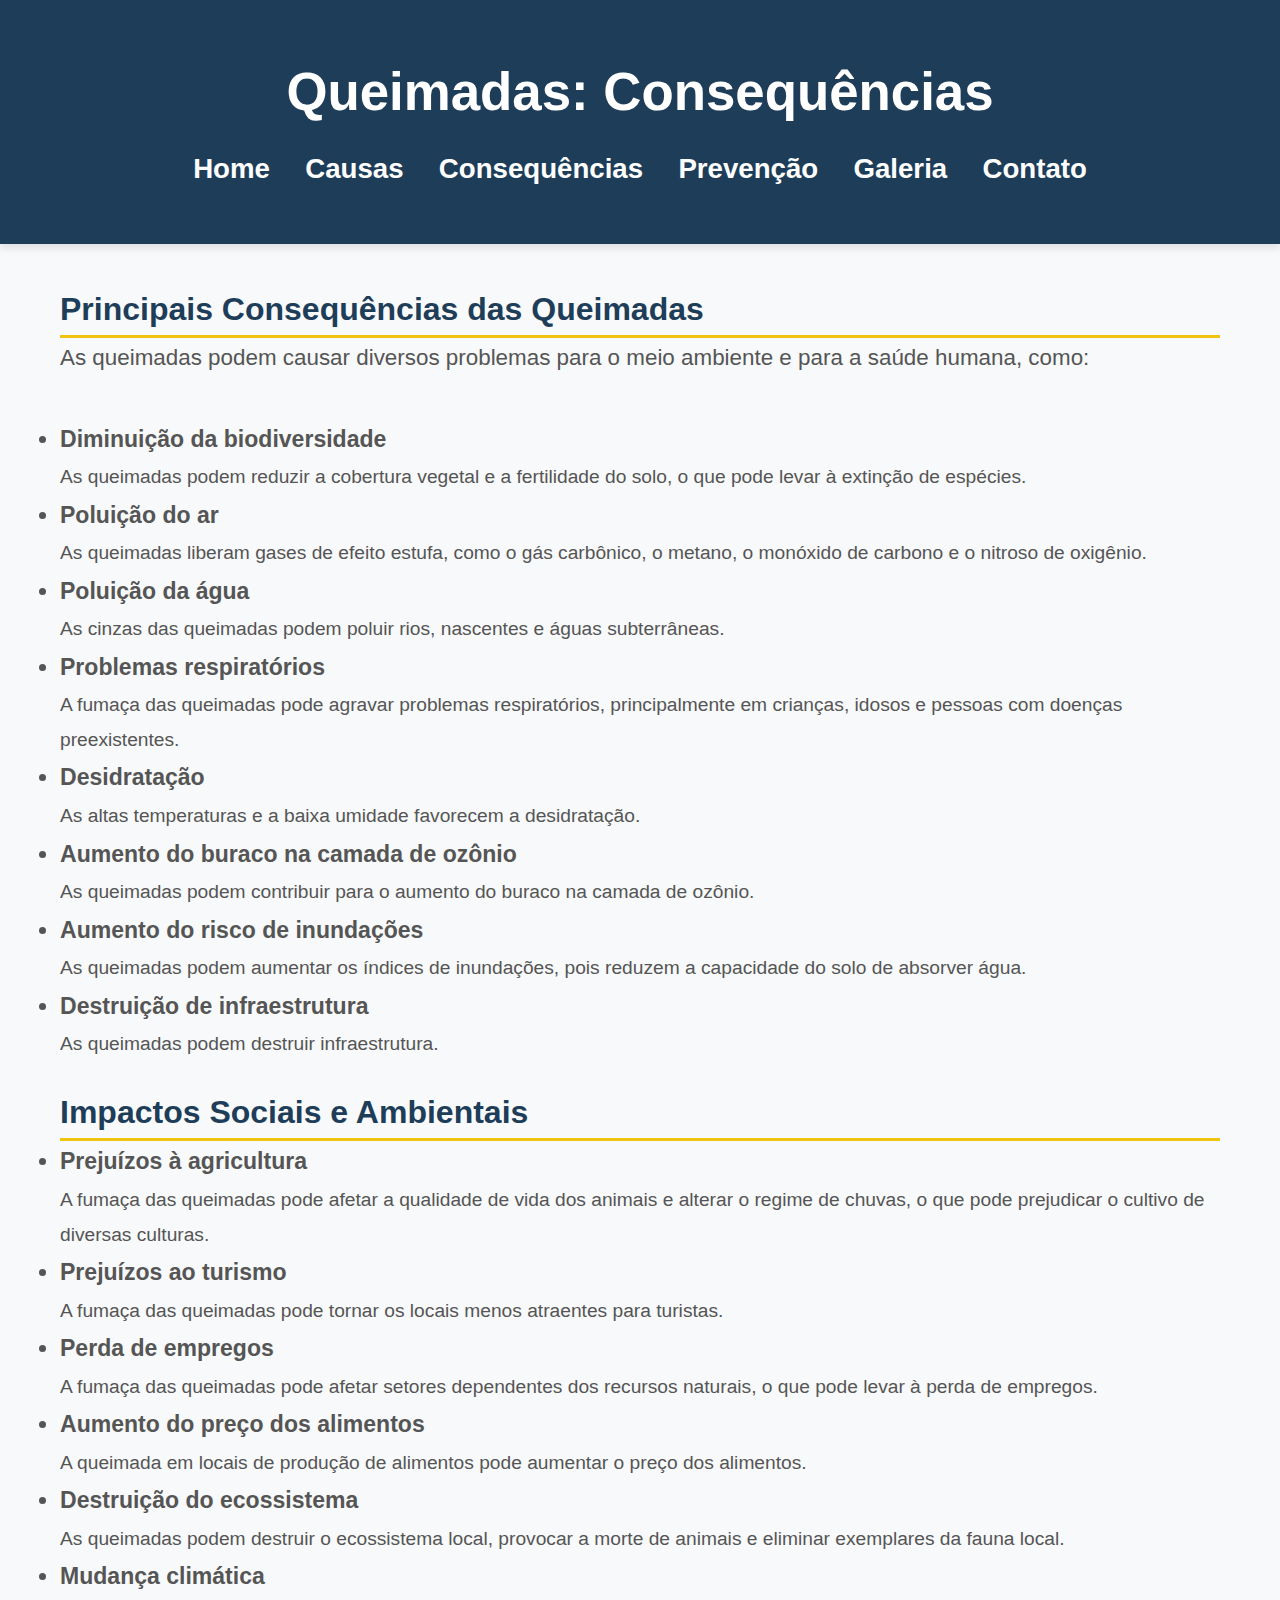
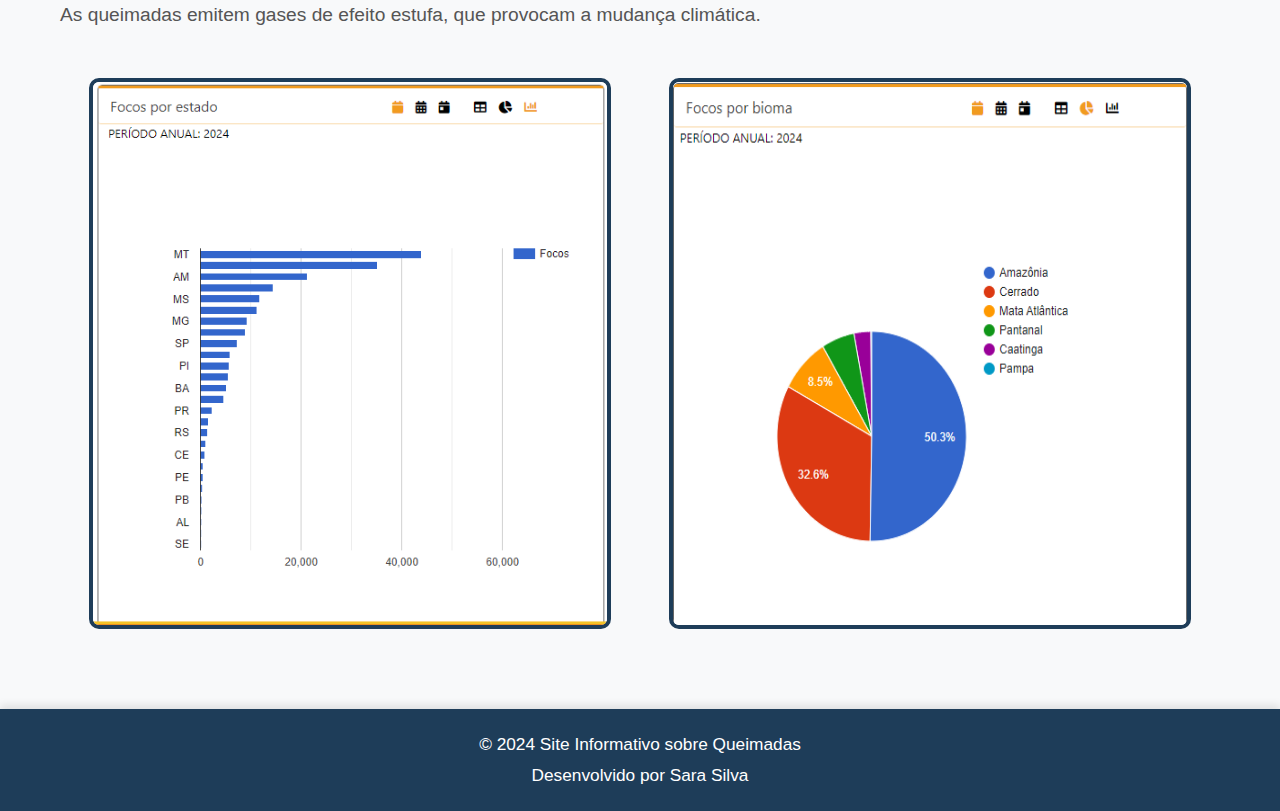
<file: Site Informativo/consequencias.html>
<!DOCTYPE html>
<html lang="pt-br">
<head>
    <meta charset="UTF-8">
    <meta name="viewport" content="width=device-width, initial-scale=1.0">
    <meta name="description" content="Causas das queimadas na região.">
    <title>Queimadas - Consequências</title>
    <link rel="stylesheet" href="style.css">
</head>
<body>
    
    <header>
        <h1>Queimadas: Consequências</h1>
        <nav>
            <ul>
                <li><a href="index.html">Home</a></li>
                <li><a href="causas.html">Causas</a></li>
                <li><a href="consequencias.html">Consequências</a></li>
                <li><a href="prevencao.html">Prevenção</a></li>
                <li><a href="galeriadefotos.html">Galeria</a></li>
                <li><a href="contato.html">Contato</a></li>
            </ul>
        </nav>
    </header>

    <main>
        <section class="consequencias">
            <h2>Principais Consequências das Queimadas</h2>
            <p>As queimadas podem causar diversos problemas para o meio ambiente e para a saúde humana, como:</p>
            <ul>        
                <li><b>Diminuição da biodiversidade</b></li>
                As queimadas podem reduzir a cobertura vegetal e a fertilidade do solo, o que pode levar à extinção de espécies. 
                <li><b>Poluição do ar</b></li>
                As queimadas liberam gases de efeito estufa, como o gás carbônico, o metano, o monóxido de carbono e o nitroso de oxigênio. 
                <li><b>Poluição da água</b></li>
                As cinzas das queimadas podem poluir rios, nascentes e águas subterrâneas. 
                <li><b>Problemas respiratórios</b></li>
                A fumaça das queimadas pode agravar problemas respiratórios, principalmente em crianças, idosos e pessoas com doenças preexistentes. 
                <li><b>Desidratação</b></li>
                As altas temperaturas e a baixa umidade favorecem a desidratação. 
                <li><b>Aumento do buraco na camada de ozônio</b></li>
                As queimadas podem contribuir para o aumento do buraco na camada de ozônio. 
                <li><b>Aumento do risco de inundações</b></li>
                As queimadas podem aumentar os índices de inundações, pois reduzem a capacidade do solo de absorver água. 
                <li><b>Destruição de infraestrutura</b></li>
                As queimadas podem destruir infraestrutura. 
            </ul>   
            <br>
            <h2>Impactos Sociais e Ambientais</h2>
            <ul>
            <li><b>Prejuízos à agricultura</b></li>
            A fumaça das queimadas pode afetar a qualidade de vida dos animais e alterar o regime de chuvas, o que pode prejudicar o cultivo de diversas culturas. 
            <li><b>Prejuízos ao turismo</b></li>
            A fumaça das queimadas pode tornar os locais menos atraentes para turistas. 
            <li><b>Perda de empregos</b></li>
            A fumaça das queimadas pode afetar setores dependentes dos recursos naturais, o que pode levar à perda de empregos. 
            <li><b>Aumento do preço dos alimentos</b></li>
            A queimada em locais de produção de alimentos pode aumentar o preço dos alimentos. 
            <li><b>Destruição do ecossistema</b></li>
            As queimadas podem destruir o ecossistema local, provocar a morte de animais e eliminar exemplares da fauna local. 
            <li><b>Mudança climática</b></li>
            As queimadas emitem gases de efeito estufa, que provocam a mudança climática.
            </ul>
        </section>

        <br>

        <section class="images">
            <img src="image/Dados de Foco - INPE.png" alt="Dados de Focos de incêndio" />
            <img src="image/Focos por Bioma - INPE.png" alt="Dados de Focos de incêndio por Bioma" />
        </section>

    </main>

    <footer>
        <p>&copy; 2024 Site Informativo sobre Queimadas</p>
        <p>Desenvolvido por Sara Silva</p>
    </footer>
</body>
</html>
</file>
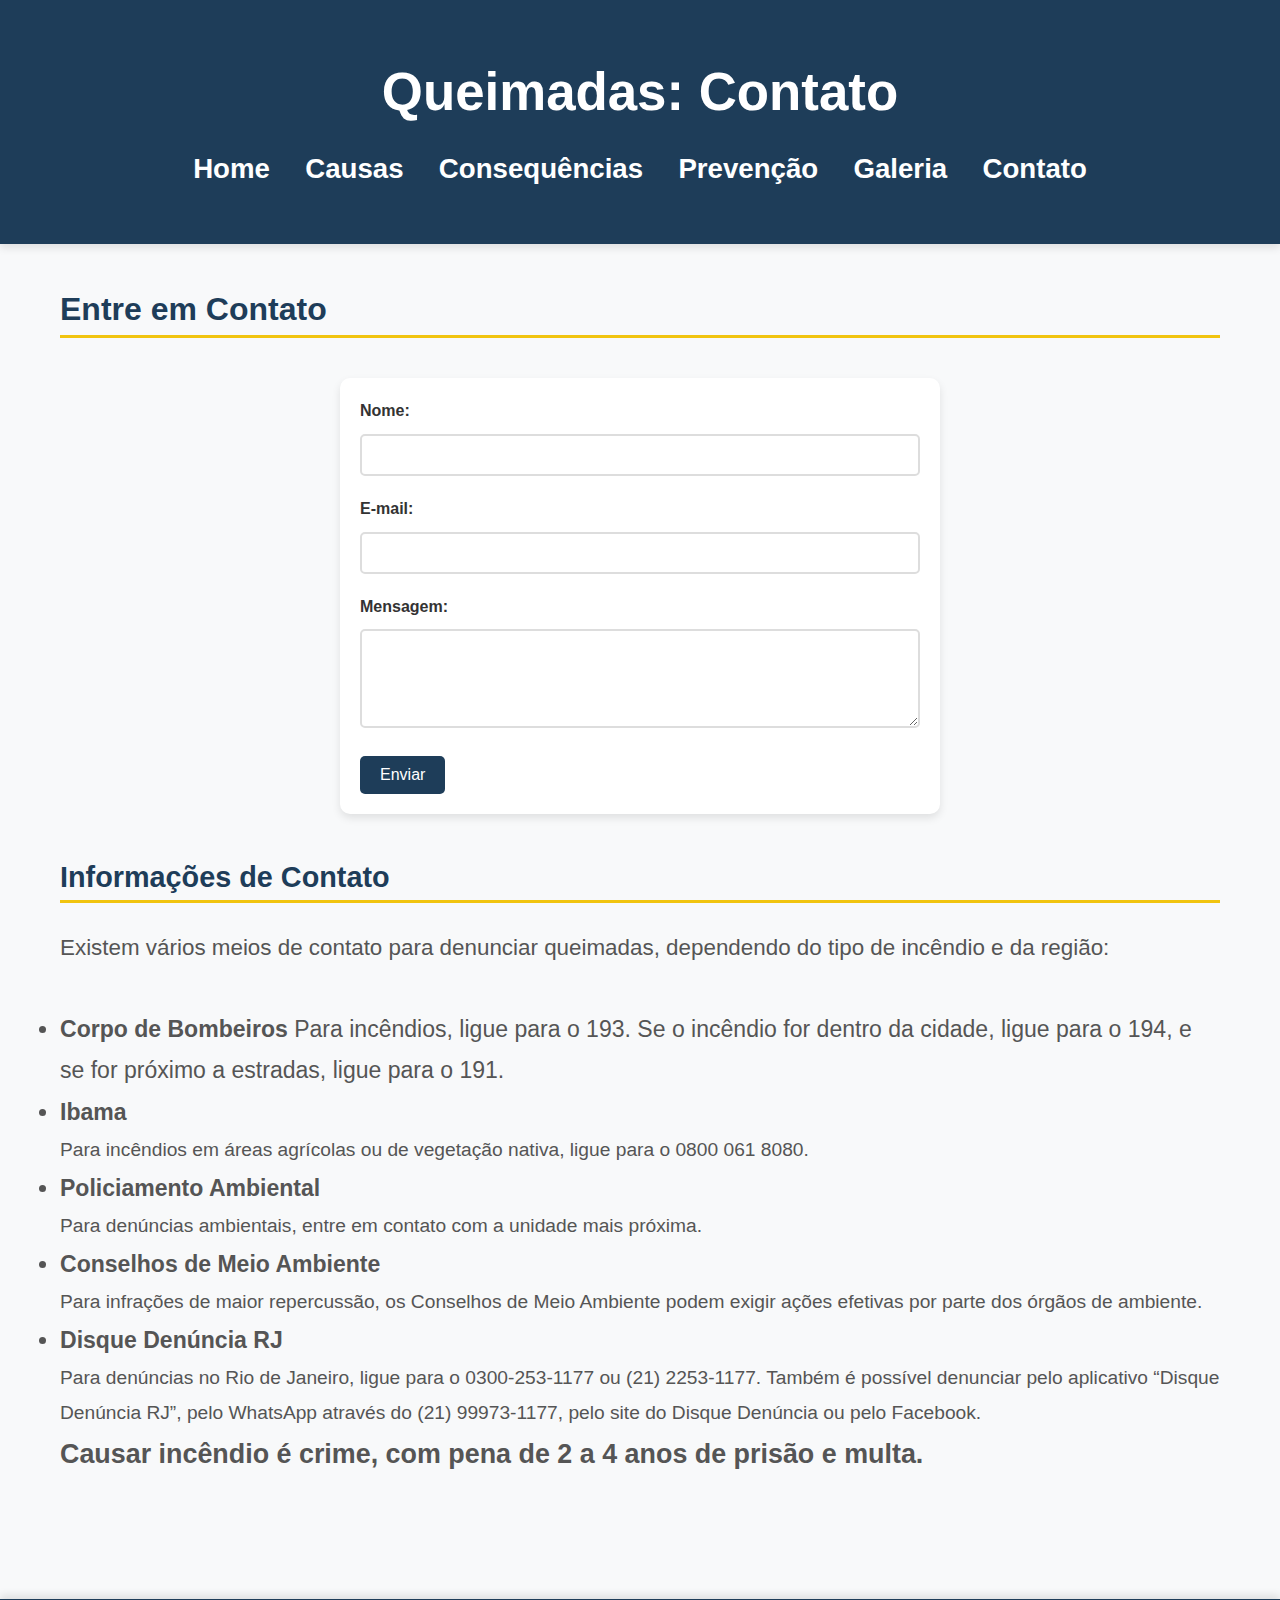
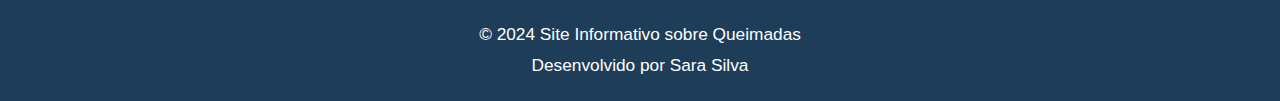
<file: Site Informativo/contato.html>
<!DOCTYPE html>
<html lang="pt-br">
<head>
    <meta charset="UTF-8">
    <meta name="viewport" content="width=device-width, initial-scale=1.0">
    <meta name="description" content="Causas das queimadas na região.">
    <title>Queimadas - Contato</title>
    <link rel="stylesheet" href="style.css">
</head>
<body>
    
    <header>
        <h1>Queimadas: Contato</h1>
        <nav>
            <ul>
                <li><a href="index.html">Home</a></li>
                <li><a href="causas.html">Causas</a></li>
                <li><a href="consequencias.html">Consequências</a></li>
                <li><a href="prevencao.html">Prevenção</a></li>
                <li><a href="galeriadefotos.html">Galeria</a></li>
                <li><a href="contato.html">Contato</a></li>
            </ul>
        </nav>
    </header>

    <main>
        <section class="contato">
            <h2>Entre em Contato</h2>
            <form>
                <label for="nome">Nome:</label>
                <input type="text" id="nome" name="nome" required>

                <label for="email">E-mail:</label>
                <input type="email" id="email" name="email" required>

                <label for="mensagem">Mensagem:</label>
                <textarea id="mensagem" name="mensagem" rows="5" required></textarea>

                <button type="submit">Enviar</button>
            </form>

            <h3>Informações de Contato</h3>
            <br>
            <p>Existem vários meios de contato para denunciar queimadas, dependendo do tipo de incêndio e da região:</p>
            <ul>
                <li><b>Corpo de Bombeiros</b>
                Para incêndios, ligue para o 193. Se o incêndio for dentro da cidade, ligue para o 194, e se for próximo a estradas, ligue para o 191. 
                <li><b>Ibama</b></li>
                Para incêndios em áreas agrícolas ou de vegetação nativa, ligue para o 0800 061 8080. 
                <li><b>Policiamento Ambiental</b></li>
                Para denúncias ambientais, entre em contato com a unidade mais próxima. 
                <li><b>Conselhos de Meio Ambiente</b></li>
                Para infrações de maior repercussão, os Conselhos de Meio Ambiente podem exigir ações efetivas por parte dos órgãos de ambiente. 
                <li><b>Disque Denúncia RJ</b></li>
                Para denúncias no Rio de Janeiro, ligue para o 0300-253-1177 ou (21) 2253-1177. Também é possível denunciar pelo aplicativo “Disque Denúncia RJ”, pelo WhatsApp através do (21) 99973-1177, pelo site do Disque Denúncia ou pelo Facebook. 
            <p><b>Causar incêndio é crime, com pena de 2 a 4 anos de prisão e multa.</b></p>
            </ul>
        </section>
    </main>

    <footer>
        <p>&copy; 2024 Site Informativo sobre Queimadas</p>
        <p>Desenvolvido por Sara Silva</p>
    </footer>

    </body>
</html>
</file>
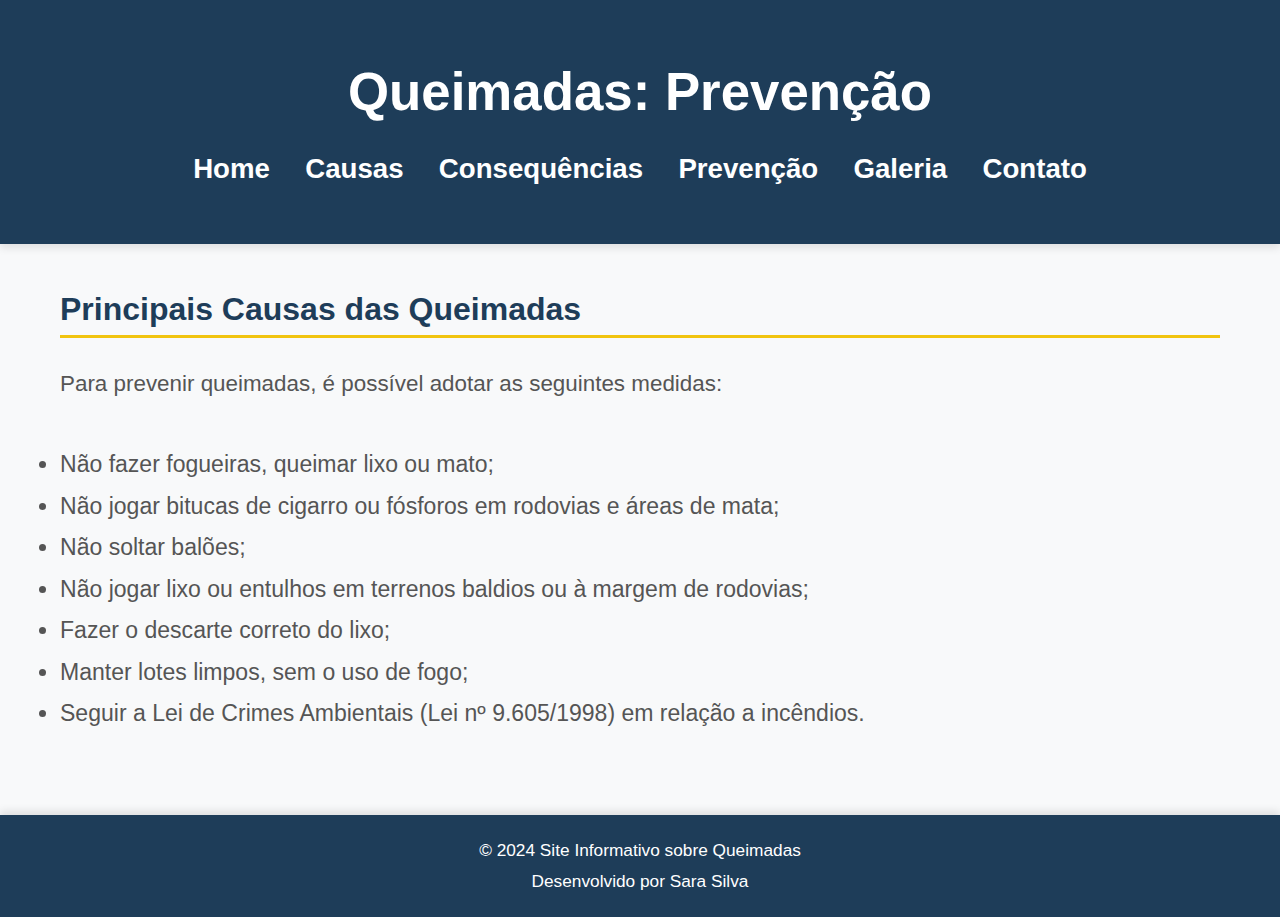
<file: Site Informativo/prevencao.html>
<!DOCTYPE html>
<html lang="pt-br">
<head>
    <meta charset="UTF-8">
    <meta name="viewport" content="width=device-width, initial-scale=1.0">
    <meta name="description" content="Causas das queimadas na região.">
    <title>Queimadas - Prevenção</title>
    <link rel="stylesheet" href="style.css">
</head>
<body>
    <header>
        <h1>Queimadas: Prevenção</h1>
        <nav>
            <ul>
                <li><a href="index.html">Home</a></li>
                <li><a href="causas.html">Causas</a></li>
                <li><a href="consequencias.html">Consequências</a></li>
                <li><a href="prevencao.html">Prevenção</a></li>
                <li><a href="galeriadefotos.html">Galeria</a></li>
                <li><a href="contato.html">Contato</a></li>
            </ul>
        </nav>
    </header>

    <main>
        <section class="prevencao">
            <h2>Principais Causas das Queimadas</h2>
            <br>
            <p>Para prevenir queimadas, é possível adotar as seguintes medidas:</p>
            <ul>
                <li>Não fazer fogueiras, queimar lixo ou mato;</li>
                <li>Não jogar bitucas de cigarro ou fósforos em rodovias e áreas de mata;</li>
                <li>Não soltar balões;</li>
                <li>Não jogar lixo ou entulhos em terrenos baldios ou à margem de rodovias;</li>
                <li>Fazer o descarte correto do lixo;</li>
                <li>Manter lotes limpos, sem o uso de fogo;</li>
                <li>Seguir a Lei de Crimes Ambientais (Lei nº 9.605/1998) em relação a incêndios.</li>
            </ul>
        </section>
    </main>

    <footer>
        <p>&copy; 2024 Site Informativo sobre Queimadas</p>
        <p>Desenvolvido por Sara Silva</p>
    </footer>
</body>
</html>
</file>
<file: Site Informativo/style.css>
/* Reset básico para remover margens e paddings padrão */
* {
    margin: 0;
    padding: 0;
    box-sizing: border-box;
}

/* Definição da tipografia geral e do fundo do site */
body {
    font-family: 'Segoe UI', Tahoma, Geneva, Verdana, sans-serif;
    line-height: 1.6;
    background-color: #f8f9fa; /* Cor de fundo clara */
    color: #333; /* Cor do texto principal */
    scroll-behavior: smooth; /* Rola suavemente ao clicar em links de âncoras */
}

/* Estilização do cabeçalho do site */
header {
    background-color: #1e3d59; /* Cor de fundo escura do cabeçalho */
    color: #fff; /* Cor do texto no cabeçalho */
    padding: 50px;
    text-align: center;
    box-shadow: 0 4px 8px rgba(0, 0, 0, 0.1); /* Sombra sutil abaixo do cabeçalho */
}

header h1 {
    font-size: 3.3em;
    margin-bottom: 10px;
    font-weight: bold;
}

/* Estilização do menu de navegação */
nav ul {
    list-style: none; /* Remove os marcadores padrão de lista */
    padding: 0;
}


nav ul li {
    display: inline-block; /* Exibe os itens de menu em linha */
    margin: 0 15px;
}

/* Estilo dos links de navegação */
nav ul li a {
    color: #fff; /* Cor dos links no menu */
    text-decoration: none;
    font-weight: bold;
    transition: color 0.3s ease; /* Transição suave ao passar o mouse */
    font-size: 1.2em;
}

/* Efeito hover nos links de navegação */
nav ul li a:hover {
    color: #f1c40f; /* Muda a cor ao passar o mouse */
}

/* Estilização do conteúdo principal */
main {
    padding: 40px 20px;
    max-width: 1200px; /* Define uma largura máxima */
    margin: 0 auto; /* Centraliza o conteúdo */
}

/* Estilo para os títulos principais */
.intro h2 {
    margin-bottom: 20px;
    color: #1e3d59; /* Cor do título */
    font-size: 2em;
    font-weight: 600;
    border-bottom: 3px solid #f1c40f; /* Linha amarela abaixo do título */
    display: inline-block;
}

/* Estilização da seção de imagens */
.images {
    display: flex; /* Exibe as imagens lado a lado */
    justify-content: space-around;
    margin-top: 20px;
}

/* Estilo para as imagens */
.images img {
    width: 45%; /* Define o tamanho das imagens */
    height: auto;
    border: 4px solid #1e3d59; /* Bordas ao redor das imagens */
    border-radius: 10px; /* Bordas arredondadas */
    transition: transform 0.3s ease; /* Efeito de transição suave ao passar o mouse */
}

/* Efeito hover nas imagens */
.images img:hover {
    transform: scale(1.05); /* Aumenta a imagem ligeiramente ao passar o mouse */
}

/* Estilização do rodapé */
footer {
    background-color: #1e3d59; /* Cor de fundo escura */
    color: #fff; /* Cor do texto no rodapé */
    text-align: center;
    padding: 20px 0;
    margin-top: 40px;
    box-shadow: 0 -4px 8px rgba(0, 0, 0, 0.1); /* Sombra no topo do rodapé */
    font-size: 0.9em;
    position: relative;
    bottom: 0;
    width: 100%;
}

/* Estilo para o texto do rodapé */
footer p {
    margin: 0;
    font-size: 1.2em;
    color: #ffffff;
}

/* Botão de ação - usado em várias partes do site */
.btn {
    display: inline-block;
    padding: 10px 20px;
    background-color: #f1c40f; /* Cor de fundo do botão */
    color: #1e3d59; /* Cor do texto do botão */
    text-decoration: none;
    font-weight: bold;
    border-radius: 5px;
    transition: background-color 0.3s ease, color 0.3s ease; /* Transição suave ao passar o mouse */
}

/* Efeito hover nos botões */
.btn:hover {
    background-color: #d4ac0d; /* Cor de fundo ao passar o mouse */
    color: #fff; /* Muda a cor do texto */
}

/* Estilos responsivos para telas menores */
@media (max-width: 768px) {
    /* Coloca as imagens empilhadas em telas menores */
    .images {
        flex-direction: column;
        align-items: center;
    }

    .images img {
        width: 80%; /* Aumenta o tamanho da imagem para 80% da largura */
        margin-bottom: 20px;
    }

    /* Ajusta o menu para ser exibido verticalmente */
    nav ul li {
        display: block;
        margin: 10px 0;
    }

    /* Ajustes no tamanho dos textos em telas menores */
    header h1 {
        font-size: 2em;
    }

    .intro h2 {
        font-size: 2.0em;
    }

    .intro p {
        font-size: 1.1em;
    }
}

/* Estilização dos formulários (usado na página de contato) */
form {
    background-color: #fff;
    padding: 20px;
    border-radius: 10px; /* Bordas arredondadas */
    box-shadow: 0 4px 8px rgba(0, 0, 0, 0.1); /* Sombra ao redor do formulário */
    max-width: 600px; /* Define uma largura máxima */
    margin: 40px auto; /* Centraliza o formulário */
}

/* Estilo do título do formulário */
form h2 {
    color: #1e3d59; /* Cor do título */
    font-size: 1.8em;
    margin-bottom: 20px;
}

/* Estilo para os rótulos dos campos de formulário */
form label {
    display: block;
    margin-bottom: 10px;
    color: #333;
    font-weight: bold;
}

/* Estilo dos campos de entrada e textarea */
form input,
form textarea {
    width: 100%; /* Campos ocupam toda a largura */
    padding: 10px;
    margin-bottom: 20px;
    border: 2px solid #ddd;
    border-radius: 5px;
    font-size: 1em;
}

/* Efeito nos campos ao focar */
form input:focus,
form textarea:focus {
    border-color: #f1c40f; /* Muda a cor da borda ao focar */
    outline: none;
}

/* Estilo do botão de envio do formulário */
form button {
    padding: 10px 20px;
    background-color: #1e3d59; /* Cor de fundo do botão */
    color: #fff; /* Cor do texto do botão */
    border: none;
    border-radius: 5px;
    font-size: 1em;
    cursor: pointer;
    transition: background-color 0.3s ease; /* Transição suave ao passar o mouse */
}

/* Efeito hover no botão de envio do formulário */
form button:hover {
    background-color: #f1c40f; /* Cor de fundo ao passar o mouse */
    color: #1e3d59; /* Muda a cor do texto */
}

.container-causes {
    display: flex;
    justify-content: space-between; /* Distribui o espaço entre o texto e o vídeo */
}

.causes {
    flex: 1; /* O texto ocupa um espaço flexível */
    margin-right: 20px; /* Dá uma margem para o vídeo não colar no texto */
}

.video-causes{
    flex: 1; /* O vídeo também ocupa um espaço flexível */
    margin: 10px;
}

h2 {
    font-size: 2.0em;
    color:  #1e3d59;
    border-bottom: 3px solid #f1c40f; /* Linha amarela abaixo do título */
}

/* Estilização do parágrafo*/
p {
    font-size: 1.4em;
    color: #555;
    margin-bottom: 40px;
    line-height: 1.8;
}

ul, li {
    font-size: 1.2em;
    color: #555;
    line-height: 1.8;
}

h3 {
    font-size: 1.8em;
    color:  #1e3d59;
    border-bottom: 3px solid #f1c40f; /* Linha amarela abaixo do título */
}

 /* Style da Galeria de Fotos */
 .galeria {
    text-align: center;
}

.foto-container {
    display: flex;
    flex-wrap: wrap;
    justify-content: center;
}

.foto {
    width: 300px;
    margin: 10px;
    text-align: center;
}

.foto img {
    max-width: 100%;
    height: auto;
    border: 2px solid #0d0f70; /* Adiciona uma borda cinza de 2px */
    transition: transform 0.3s ease-in-out; /* Adiciona uma transição de escala ao passar o mouse */
}


.fonte {
    font-size: 12px;
    color: #888;
}

.foto:hover img {
    transform: scale(1.1); /* Aumenta ligeiramente o tamanho da imagem ao passar o mouse */
}
</file>
